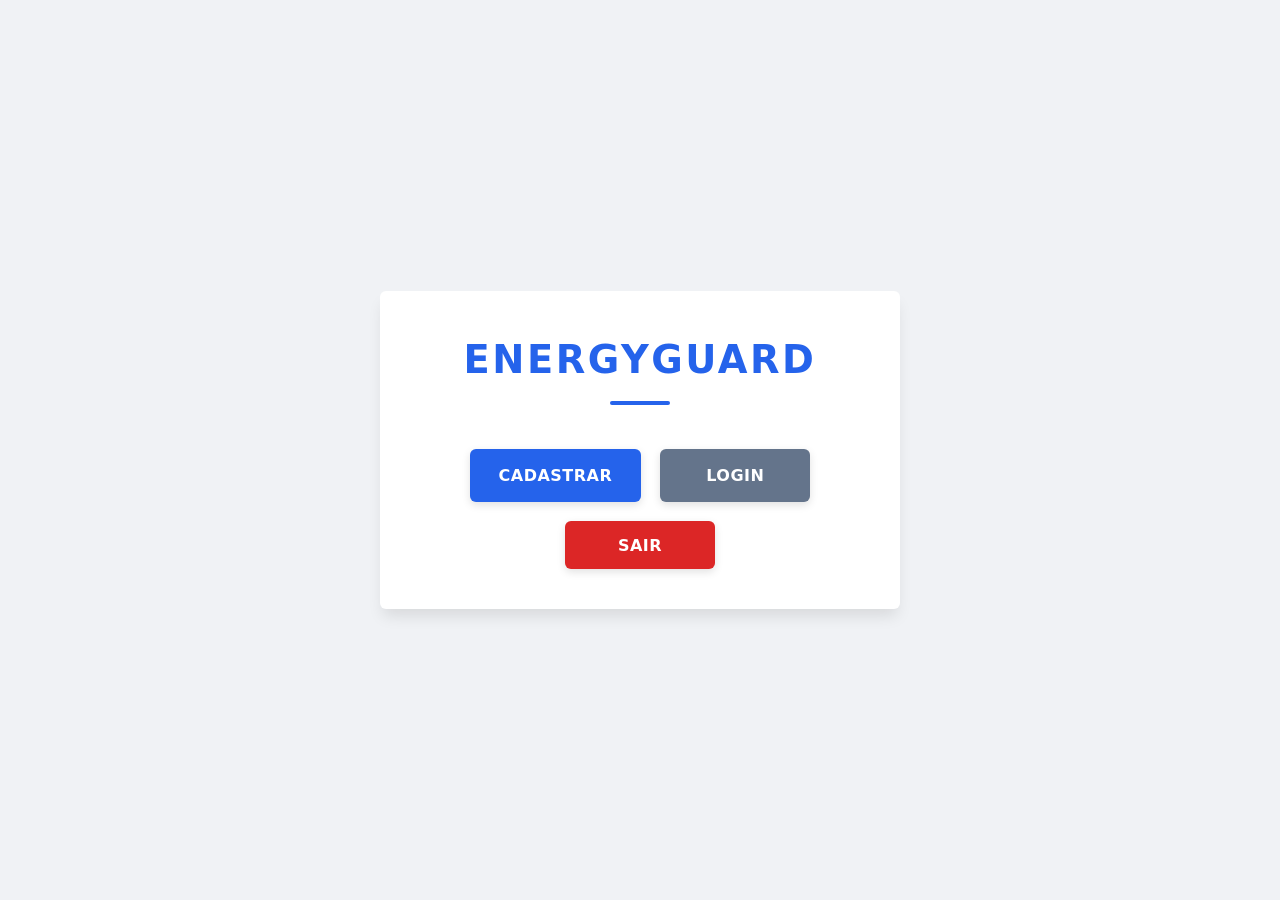
<file: src/main/webapp/index.html>
<!DOCTYPE html>
<html lang="pt-BR">
<head>
    <meta charset="UTF-8">
    <meta name="viewport" content="width=device-width, initial-scale=1.0">
    <title>EnergyGuard - Início</title>
    <link rel="stylesheet" href="style.css">
</head>
<body class="bg-inicial">
    <main class="container-inicial" role="main">
        <h1 class="titulo-sistema">ENERGYGUARD</h1>
        <nav class="menu-botoes" aria-label="Menu Principal">
            <a href="cadastro_usuario.html" class="btn btn-primario" role="button">CADASTRAR</a>
            <a href="login_usuario.html" class="btn btn-secundario" role="button">LOGIN</a>
            <button type="button" onclick="sairSistema()" class="btn btn-terciario">SAIR</button>
        </nav>
    </main>
    <script src="script.js"></script>
</body>
</html>
</file>
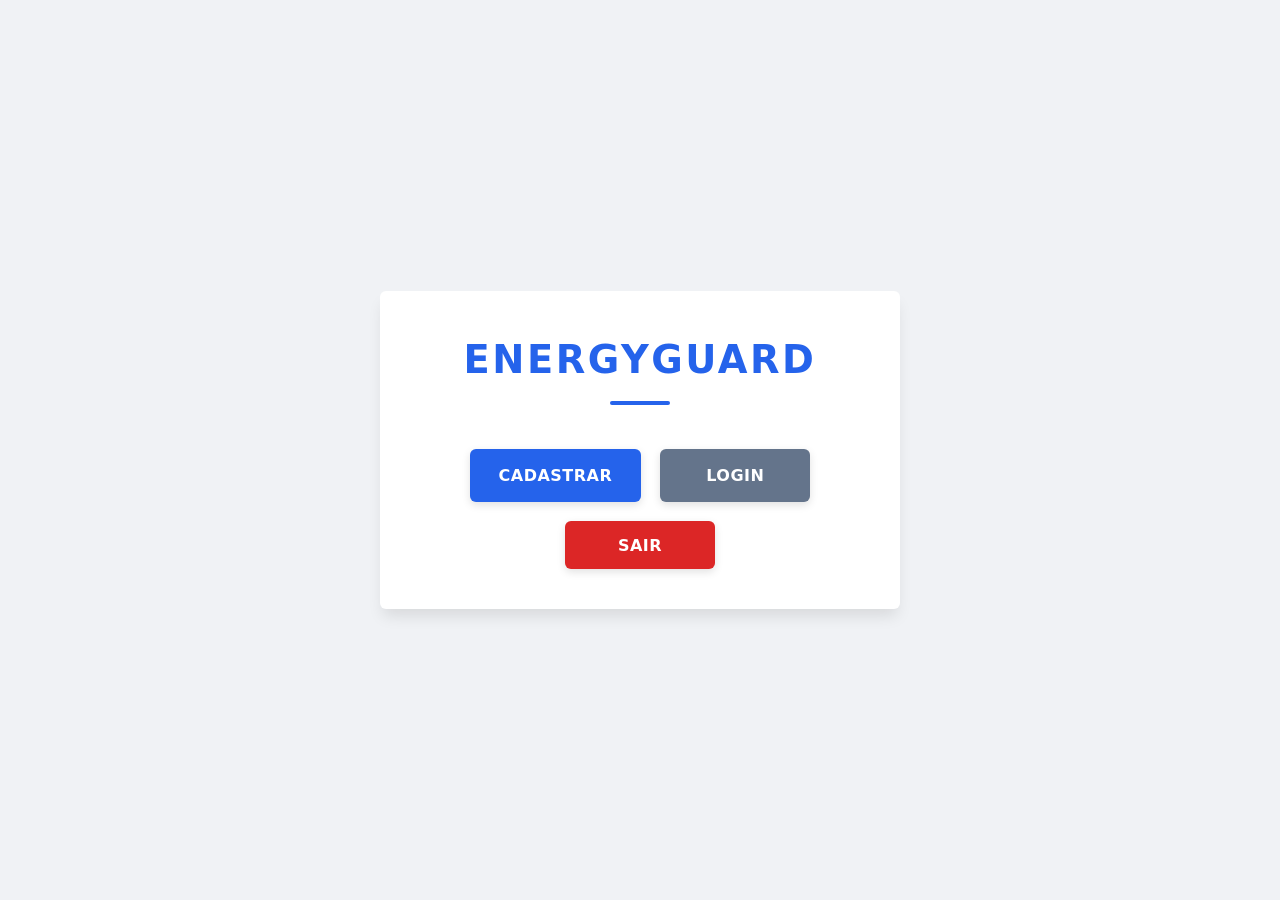
<file: src/main/webapp/cadastro_dispositivo.html>
<!DOCTYPE html>
<html lang="pt-BR">
<head>
    <meta charset="UTF-8">
    <meta name="viewport" content="width=device-width, initial-scale=1.0">
    <title>Cadastro de Dispositivos</title>
    <link rel="stylesheet" href="style.css">
</head>
<body>
    <main class="container form-container">
        <h2>Cadastro de Dispositivos</h2>
        <form id="form-dispositivo">
            <label for="disp-nome">NOME DO DISPOSITIVO:</label>
            <input type="text" id="disp-nome" required>
            
            <label for="disp-consumo">CONSUMO DO DISPOSITIVO(EM WATTS):</label>
            <input type="number" id="disp-consumo" step="0.1" min="0.1" required>
            
            <p id="msg-disp" class="msg"></p>
            <button type="submit" class="btn">FINALIZAR</button>
        </form>
        <a href="menu_principal.html" class="btn btn-voltar" style="margin-top:1rem;">VOLTAR</a>
    </main>
    <script src="script.js"></script>
</body>
</html>
</file>
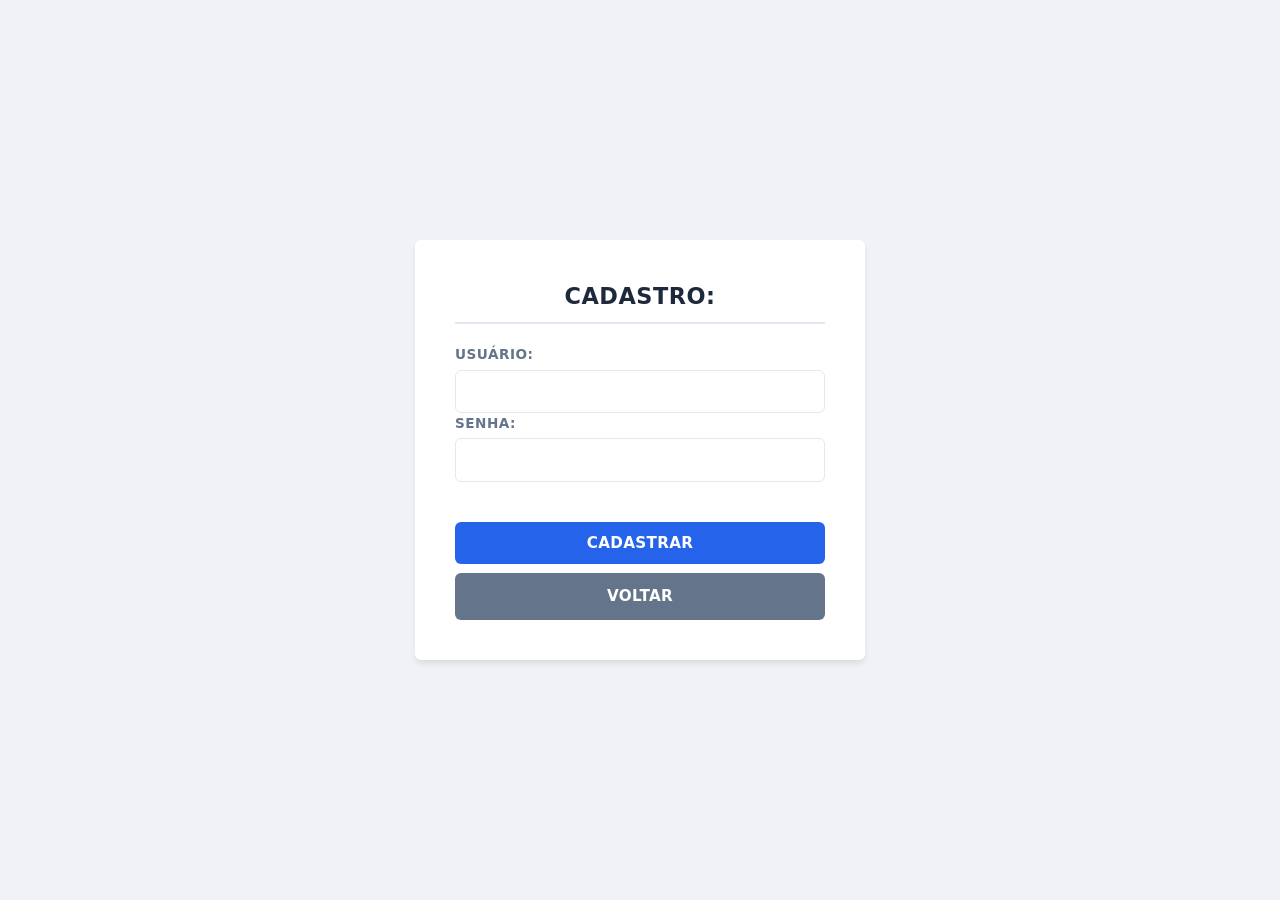
<file: src/main/webapp/cadastro_usuario.html>
<!DOCTYPE html>
<html lang="pt-BR">
<head>
    <meta charset="UTF-8">
    <meta name="viewport" content="width=device-width, initial-scale=1.0">
    <title>Cadastro</title>
    <link rel="stylesheet" href="style.css">
</head>
<body>
    <main class="container form-container">
        <h2>CADASTRO:</h2>
        <form id="form-cadastro">
            <label for="cad-usuario">Usuário:</label>
            <input type="text" id="cad-usuario" autocomplete="username" required>
            
            <label for="cad-senha">Senha:</label>
            <input type="password" id="cad-senha" autocomplete="new-password" required>
            
            <p id="msg-cadastro" class="msg"></p>
            <div class="botoes-form">
                <button type="submit" class="btn">CADASTRAR</button>
                <a href="index.html" class="btn btn-voltar">VOLTAR</a>
            </div>
        </form>
    </main>
    <script src="script.js"></script>
</body>
</html>
</file>
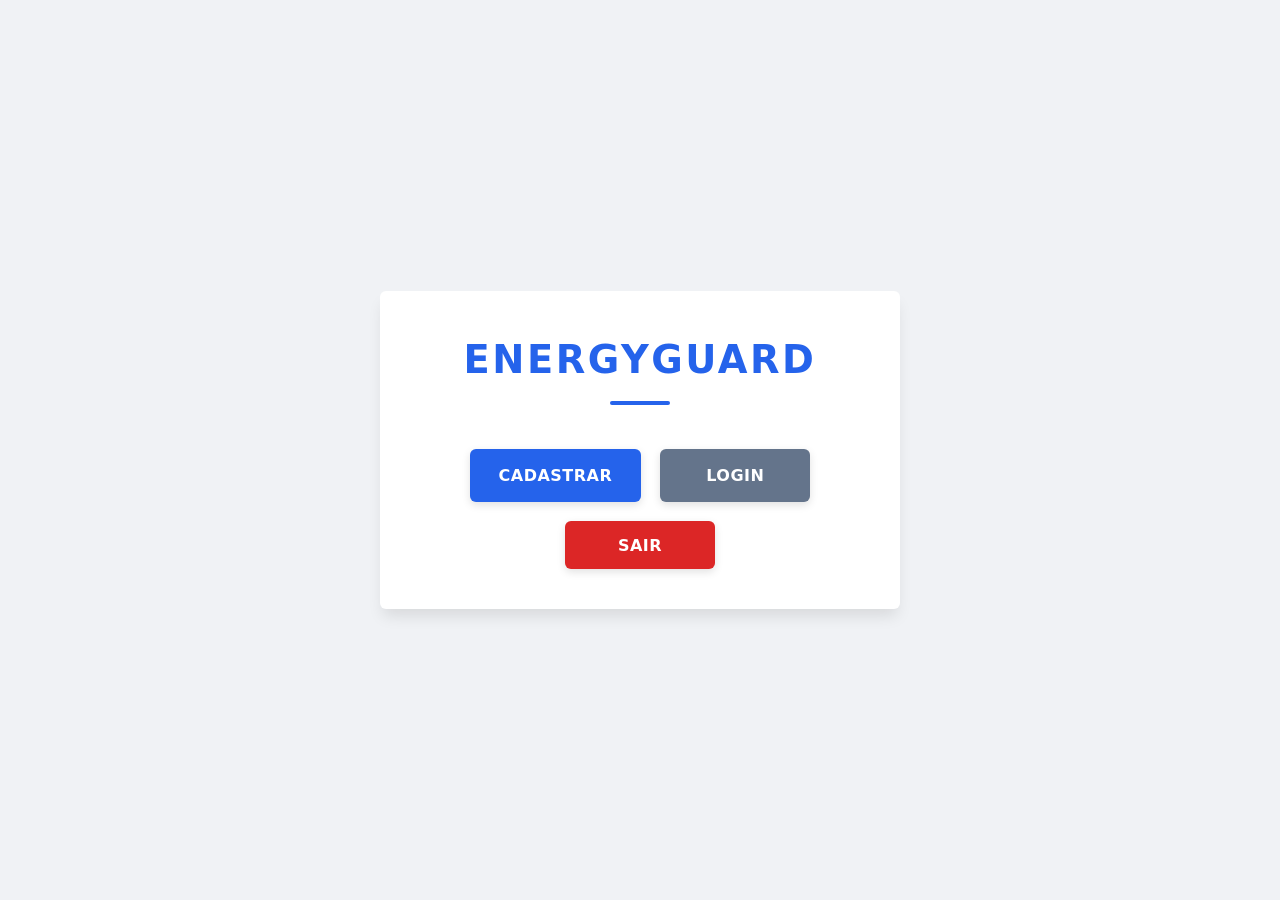
<file: src/main/webapp/consumo_ideal.html>
<!DOCTYPE html>
<html lang="pt-BR">
<head>
    <meta charset="UTF-8">
    <meta name="viewport" content="width=device-width, initial-scale=1.0">
    <title>Consumo Ideal</title>
    <link rel="stylesheet" href="style.css">
</head>
<body>
    <main class="container form-container">
        <h2>Consumo Ideal:</h2>
        <form id="form-ideal">
            <label for="meta-valor">Meta em R$:</label>
            <input type="number" id="meta-valor" step="0.01" min="0.1" required>
            
            <p id="res-ideal" class="msg">Resultado: Consumo Atual: 0.0 watts</p>
            <div class="botoes-form">
                <button type="submit" class="btn">CALCULAR</button>
                <a href="menu_principal.html" class="btn btn-voltar">VOLTAR</a>
            </div>
        </form>
    </main>
    <script src="script.js"></script>
</body>
</html>
</file>
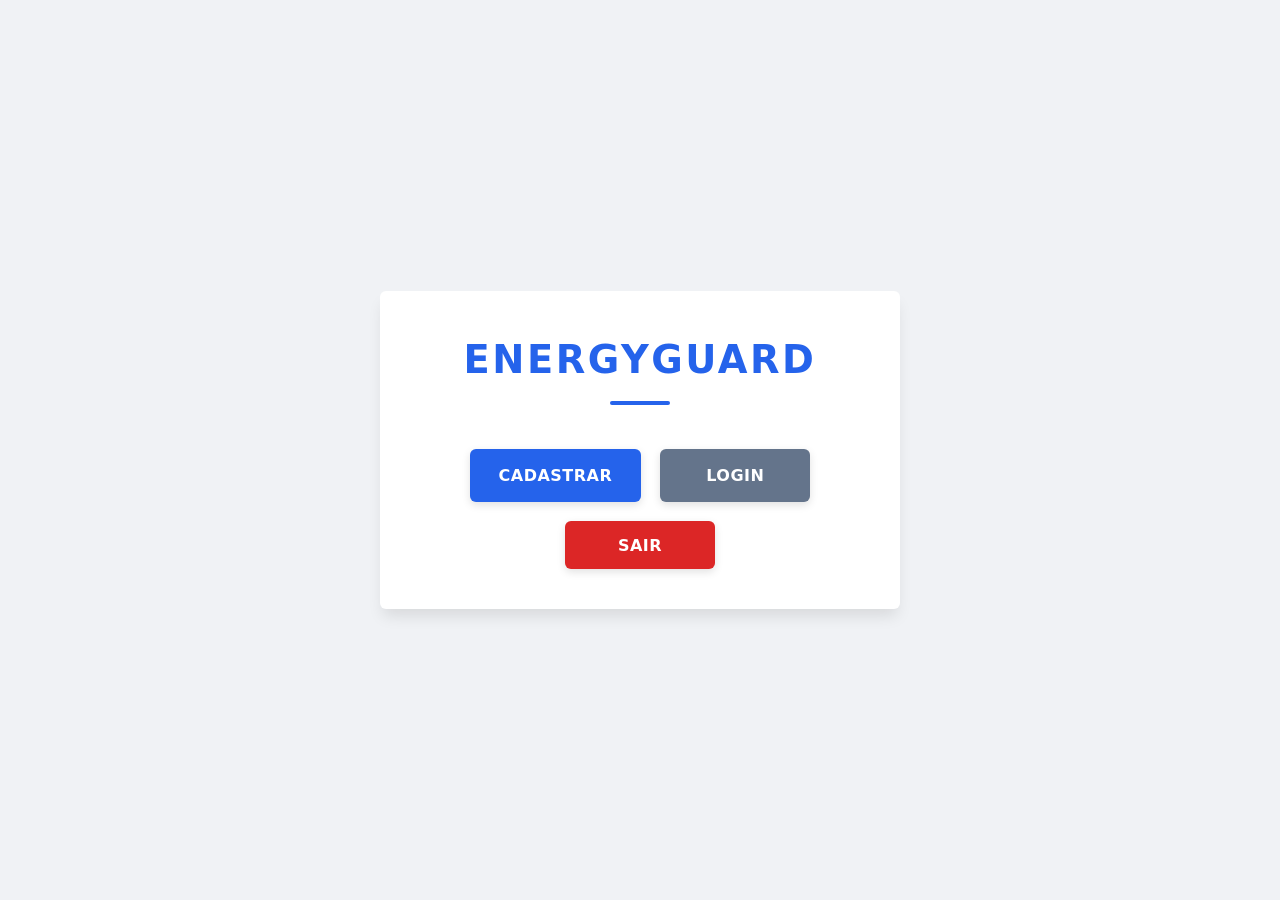
<file: src/main/webapp/conversor.html>
<!DOCTYPE html>
<html lang="pt-BR">
<head>
    <meta charset="UTF-8">
    <meta name="viewport" content="width=device-width, initial-scale=1.0">
    <title>Conversor Real/Watts</title>
    <link rel="stylesheet" href="style.css">
</head>
<body>
    <main class="container form-container">
        <h2>Conversor Real/Watts</h2>
        <form id="form-conversor">
            <label for="conv-valor">Digite quanto deseja gastar por mês:</label>
            <input type="number" id="conv-valor" step="0.01" min="0" required>
            
            <p id="resultado-conversor" class="msg">Consumo Ideal: 0</p>
            <div class="botoes-form">
                <button type="submit" class="btn">Converter</button>
                <a href="menu_principal.html" class="btn btn-voltar">VOLTAR</a>
            </div>
        </form>
    </main>
    <script src="script.js"></script>
</body>
</html>
</file>
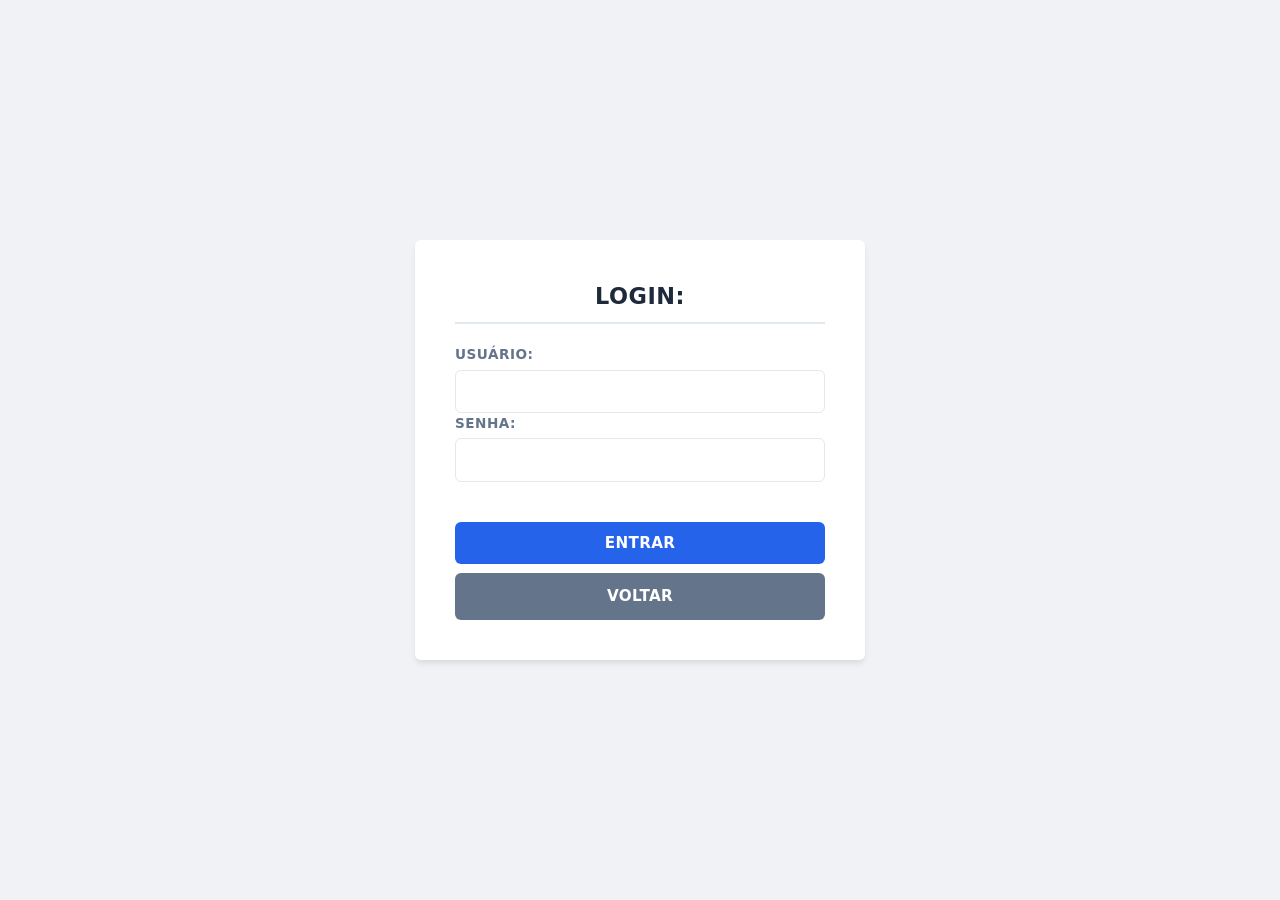
<file: src/main/webapp/login_usuario.html>
<!DOCTYPE html>
<html lang="pt-BR">
<head>
    <meta charset="UTF-8">
    <meta name="viewport" content="width=device-width, initial-scale=1.0">
    <title>Login</title>
    <link rel="stylesheet" href="style.css">
</head>
<body>
    <main class="container form-container">
        <h2>LOGIN:</h2>
        <form id="form-login">
            <label for="log-usuario">Usuário:</label>
            <input type="text" id="log-usuario" autocomplete="username" required>
            
            <label for="log-senha">Senha:</label>
            <input type="password" id="log-senha" autocomplete="current-password" required>
            
            <p id="msg-login" class="msg"></p>
            <div class="botoes-form">
                <button type="submit" class="btn">ENTRAR</button>
                <a href="index.html" class="btn btn-voltar">VOLTAR</a>
            </div>
        </form>
    </main>
    <script src="script.js"></script>
</body>
</html>
</file>
<file: src/main/webapp/style.css>
/* ========================================
   ENERGYGUARD - STYLE.CSS
   Versão: 2.0 - Fiel aos Wireframes
   ======================================== */

:root {
    --bg-color: #f0f2f5;
    --container-bg: #ffffff;
    --primary: #2563eb;
    --primary-hover: #1d4ed8;
    --secondary: #64748b;
    --secondary-hover: #475569;
    --danger: #dc2626;
    --danger-hover: #b91c1c;
    --text-main: #1e293b;
    --text-muted: #64748b;
    --border: #e2e8f0;
    --success: #16a34a;
    --radius: 6px;
    --shadow: 0 4px 6px -1px rgba(0,0,0,0.1);
    --shadow-lg: 0 10px 15px -3px rgba(0,0,0,0.1);
}

/* Reset & Base */
* { margin: 0; padding: 0; box-sizing: border-box; font-family: 'Segoe UI', system-ui, -apple-system, sans-serif; }

body {
    background: var(--bg-color);
    color: var(--text-main);
    min-height: 100vh;
    display: flex;
    justify-content: center;
    align-items: center;
    padding: 1rem;
    line-height: 1.5;
}

/* Containers */
.container {
    background: var(--container-bg);
    padding: 2rem;
    border-radius: var(--radius);
    box-shadow: var(--shadow);
    width: 100%;
    max-width: 450px;
    text-align: center;
}

.container-inicial {
    background: var(--container-bg);
    padding: 3.5rem 2.5rem;
    border-radius: var(--radius);
    box-shadow: var(--shadow-lg);
    text-align: center;
    width: 100%;
    max-width: 520px;
}

.form-container {
    display: flex;
    flex-direction: column;
    gap: 0.8rem;
    text-align: left;
}

.table-container {
    max-width: 850px;
    width: 100%;
    padding: 1.5rem;
}

.menu-container {
    max-width: 600px;
    text-align: center;
}

.resultado-container {
    text-align: center;
}

/* ========================================
   TELA INICIAL (index.html)
   ======================================== */
.tela-inicio h1,
.titulo-sistema {
    font-size: 2.4rem;
    font-weight: 800;
    color: var(--primary);
    margin-bottom: 2.8rem;
    letter-spacing: 2.5px;
    text-transform: uppercase;
    position: relative;
    padding-bottom: 1rem;
}

.titulo-sistema::after {
    content: '';
    position: absolute;
    bottom: 0;
    left: 50%;
    transform: translateX(-50%);
    width: 60px;
    height: 4px;
    background: var(--primary);
    border-radius: 2px;
}

.menu-botoes,
.menu-inicio {
    display: flex;
    gap: 1.2rem;
    justify-content: center;
    flex-wrap: wrap;
    margin-top: 1rem;
}

.menu-botoes .btn,
.menu-inicio .btn {
    width: auto;
    min-width: 150px;
    padding: 0.9rem 1.8rem;
    font-size: 1rem;
    font-weight: 600;
    letter-spacing: 0.5px;
    text-transform: uppercase;
    box-shadow: 0 3px 8px rgba(0,0,0,0.12);
}

/* ========================================
   FORMULÁRIOS
   ======================================== */
.form-container h2 {
    font-size: 1.4rem;
    margin-bottom: 0.5rem;
    border-bottom: 2px solid var(--border);
    padding-bottom: 0.5rem;
    text-align: center;
    text-transform: uppercase;
    letter-spacing: 0.5px;
    color: var(--text-main);
}

label {
    display: block;
    text-align: left;
    font-weight: 600;
    margin-bottom: 0.3rem;
    font-size: 0.85rem;
    color: var(--text-muted);
    text-transform: uppercase;
    letter-spacing: 0.5px;
}

input, select {
    width: 100%;
    padding: 0.7rem;
    border: 1px solid var(--border);
    border-radius: var(--radius);
    font-size: 1rem;
    transition: 0.2s;
    background: #fff;
}

input:focus, select:focus {
    outline: none;
    border-color: var(--primary);
    box-shadow: 0 0 0 3px rgba(37, 99, 235, 0.15);
}

.input-lista {
    height: 2.8rem;
    cursor: pointer;
    font-size: 0.95rem;
}

/* ========================================
   BOTÕES
   ======================================== */
.btn {
    display: inline-block;
    padding: 0.75rem;
    background: var(--primary);
    color: white;
    border: none;
    border-radius: var(--radius);
    cursor: pointer;
    font-size: 0.95rem;
    font-weight: 600;
    text-decoration: none;
    transition: 0.2s;
    width: 100%;
    text-align: center;
    text-transform: uppercase;
    letter-spacing: 0.3px;
}

.btn:hover {
    background: var(--primary-hover);
    transform: translateY(-1px);
    box-shadow: 0 4px 12px rgba(37, 99, 235, 0.25);
}

.btn:active {
    transform: translateY(0);
}

.btn-voltar {
    background: var(--secondary);
    width: auto;
    min-width: 120px;
}
.btn-voltar:hover {
    background: var(--secondary-hover);
}

.btn-sair {
    background: var(--danger);
    width: auto;
    padding: 0.4rem 0.9rem;
    font-size: 0.8rem;
    text-transform: uppercase;
}
.btn-sair:hover {
    background: var(--danger-hover);
}

.btn-secundario {
    background: var(--secondary);
}
.btn-secundario:hover {
    background: var(--secondary-hover);
}

.btn-terciario {
    background: var(--danger);
}
.btn-terciario:hover {
    background: var(--danger-hover);
}

/* Botões de ação na tabela */
.btn-acao {
    display: inline-block;
    padding: 0.45rem 0.8rem;
    font-size: 0.8rem;
    border: none;
    border-radius: 4px;
    cursor: pointer;
    color: white;
    transition: 0.2s;
    font-weight: 500;
    text-transform: uppercase;
    letter-spacing: 0.3px;
    white-space: nowrap;
}

.btn-toggle { background: var(--primary); }
.btn-toggle:hover { background: var(--primary-hover); transform: translateY(-1px); }

.btn-delete { background: var(--danger); }
.btn-delete:hover { background: var(--danger-hover); transform: translateY(-1px); }

/* ========================================
   MENU PRINCIPAL
   ======================================== */
.menu-header {
    display: flex;
    justify-content: space-between;
    align-items: center;
    margin-bottom: 1.5rem;
    border-bottom: 2px solid var(--border);
    padding-bottom: 1rem;
}

.menu-header h1 {
    font-size: 1.3rem;
    color: var(--primary);
    text-transform: uppercase;
    letter-spacing: 1px;
}

.grid-menu {
    display: grid;
    gap: 0.6rem;
}

.btn-menu {
    background: var(--bg-color);
    color: var(--text-main);
    border: 1px solid var(--border);
    text-align: left;
    padding: 0.9rem 1rem;
    border-radius: var(--radius);
    font-weight: 500;
    text-decoration: none;
    transition: 0.2s;
    text-transform: none;
    letter-spacing: normal;
}

.btn-menu:hover {
    background: #e2e8f0;
    border-color: var(--primary);
    transform: translateX(4px);
}

/* ========================================
   TABELAS
   ======================================== */
table {
    width: 100%;
    border-collapse: collapse;
    margin: 1.2rem 0;
    background: #fff;
    border-radius: var(--radius);
    overflow: hidden;
    box-shadow: 0 1px 3px rgba(0,0,0,0.05);
}

thead {
    background: #f8fafc;
    border-bottom: 2px solid var(--border);
}

th, td {
    padding: 0.9rem 1rem;
    text-align: left;
    border-bottom: 1px solid var(--border);
    font-size: 0.9rem;
    vertical-align: middle;
}

th {
    font-weight: 600;
    color: var(--text-muted);
    text-transform: uppercase;
    font-size: 0.75rem;
    letter-spacing: 0.5px;
}

tbody tr:hover {
    background: #f1f5f9;
    transition: background 0.2s;
}

tbody tr:last-child td {
    border-bottom: none;
}

.status-ligado {
    color: var(--success);
    font-weight: 600;
    text-transform: uppercase;
    font-size: 0.8rem;
}

.status-desligado {
    color: var(--secondary);
    font-weight: 600;
    text-transform: uppercase;
    font-size: 0.8rem;
}

.empty-row td {
    text-align: center;
    color: var(--text-muted);
    padding: 2rem;
    font-style: italic;
}

/* ========================================
   MENSAGENS & RESULTADOS
   ======================================== */
.msg {
    margin-top: 0.5rem;
    font-size: 0.85rem;
    min-height: 1.2rem;
    font-weight: 500;
    text-align: center;
}

.msg-erro { color: var(--danger); }
.msg-sucesso { color: var(--success); }

.resultado-grande {
    font-size: 2.2rem;
    font-weight: 800;
    color: var(--primary);
    margin: 1rem 0;
    letter-spacing: 0.5px;
}

/* ========================================
   UTILITÁRIOS DE LAYOUT
   ======================================== */
.botoes-form {
    display: flex;
    flex-direction: column;
    gap: 0.6rem;
    margin-top: 0.8rem;
}

.botoes-form-row {
    display: flex;
    gap: 0.8rem;
    justify-content: center;
    margin-top: 1rem;
}

.botoes-form-row .btn {
    width: auto;
    min-width: 120px;
}

.actions {
    display: flex;
    gap: 0.8rem;
    margin-top: 1rem;
}

.actions .btn {
    flex: 1;
}

/* ========================================
   RESPONSIVIDADE
   ======================================== */

/* Mobile: Telas < 480px */
@media (max-width: 480px) {
    .container,
    .container-inicial,
    .form-container,
    .table-container {
        margin: 0;
        padding: 1.5rem 1rem;
        border-radius: 0;
        min-height: 100vh;
        box-shadow: none;
        width: 100%;
        max-width: 100%;
    }

    .titulo-sistema,
    .tela-inicio h1 {
        font-size: 1.9rem;
        margin-bottom: 2rem;
    }

    .menu-botoes,
    .menu-inicio {
        flex-direction: column;
        gap: 0.9rem;
    }

    .menu-botoes .btn,
    .menu-inicio .btn {
        width: 100%;
        min-width: unset;
    }

    .botoes-form-row {
        flex-direction: column;
    }

    .botoes-form-row .btn {
        width: 100%;
    }
}

/* Tablet: Telas < 700px - Tabela responsiva */
@media (max-width: 700px) {
    .table-container {
        padding: 1rem;
    }

    table, thead, tbody, th, td, tr {
        display: block;
    }

    thead tr {
        position: absolute;
        top: -9999px;
        left: -9999px;
    }

    tr {
        margin-bottom: 0.8rem;
        border: 1px solid var(--border);
        border-radius: var(--radius);
        padding: 0.5rem;
        background: #fff;
        box-shadow: 0 1px 2px rgba(0,0,0,0.05);
    }

    td {
        border: none;
        position: relative;
        padding-left: 55%;
        text-align: right;
        padding-top: 0.6rem;
        padding-bottom: 0.6rem;
    }

    td:before {
        position: absolute;
        left: 1rem;
        width: 45%;
        padding-right: 0.5rem;
        white-space: nowrap;
        text-align: left;
        font-weight: 600;
        content: attr(data-label);
        color: var(--text-muted);
        font-size: 0.8rem;
        text-transform: uppercase;
    }

    /* Ajuste para botões de ação na tabela mobile */
    td[data-label="Ação"] {
        text-align: center;
        padding-left: 1rem;
        padding-right: 1rem;
    }

    td[data-label="Ação"]:before {
        display: none;
    }
}

/* Desktop: Ajustes finos */
@media (min-width: 1024px) {
    .container,
    .container-inicial {
        padding: 2.5rem;
    }
}

/* ========================================
   ACESSIBILIDADE & FOCO
   ======================================== */
.btn:focus,
input:focus,
select:focus,
a:focus {
    outline: 2px solid var(--primary);
    outline-offset: 2px;
}

/* Remove outline padrão mas mantém o customizado */
.btn:focus:not(:focus-visible),
input:focus:not(:focus-visible),
select:focus:not(:focus-visible) {
    outline: none;
}

/* High contrast mode support */
@media (prefers-contrast: high) {
    :root {
        --border: #000;
        --text-muted: #000;
    }
    .btn {
        border: 2px solid currentColor;
    }
}

/* Reduced motion support */
@media (prefers-reduced-motion: reduce) {
    *,
    *::before,
    *::after {
        animation-duration: 0.01ms !important;
        animation-iteration-count: 1 !important;
        transition-duration: 0.01ms !important;
        scroll-behavior: auto !important;
    }
    .btn:hover,
    .btn-toggle:hover,
    .btn-delete:hover,
    .btn-menu:hover {
        transform: none;
    }
}
/* --- ESTILOS PARA SELEÇÃO NA TABELA (Wireframes Frame 7 e 9) --- */
.label-selecao {
    font-size: 0.9rem;
    color: var(--text-muted);
    margin-bottom: 0.5rem;
    font-weight: 600;
}

.acoes-centrais {
    display: flex;
    justify-content: center;
    margin: 1.5rem 0;
}

.acoes-centrais .btn {
    width: auto;
    min-width: 150px;
}

.btn-voltar-centralizado {
    display: block;
    width: auto;
    margin: 0 auto;
    min-width: 120px;
}

/* Efeito de seleção na linha da tabela */
tbody tr {
    cursor: pointer;
    transition: background 0.2s;
}

tbody tr:hover {
    background-color: #f1f5f9;
}

tbody tr.selected {
    background-color: #dbeafe; /* Azul claro para indicar seleção */
    border-left: 4px solid var(--primary);
}

.btn-danger {
    background-color: var(--danger);
}
.btn-danger:hover {
    background-color: #b91c1c;
}
</file>
